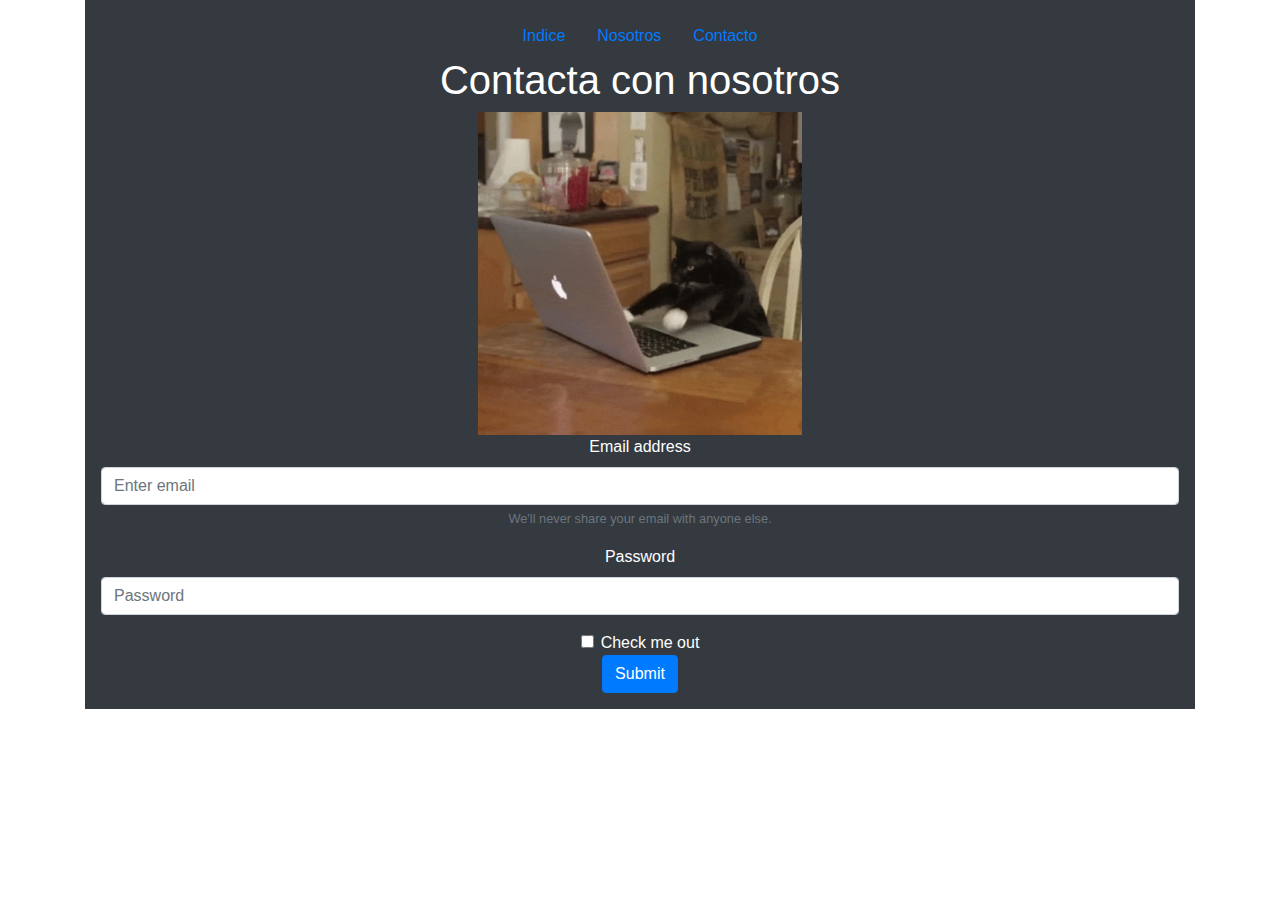
<file: contacta.html>
<!DOCTYPE html>
<html lang="en">
<head>
    <meta charset="UTF-8">
    <meta name="viewport" content="width=device-width, initial-scale=1.0">
    <meta http-equiv="X-UA-Compatible" content="ie=edge">
    <link rel="stylesheet" href="css/bootstrap.min.css">
    <link rel="stylesheet" href="css/style.css">
    <title>Document</title>
</head>
<body>
        <div class="container">
        <div class="p-3 mb-2 bg-dark text-white">
        <ul class="nav justify-content-center">
                <li class="nav-item">
                  <a class="nav-link active" href="index.html">Indice</a>
                </li>
                <li class="nav-item">
                  <a class="nav-link" href="sobre.html">Nosotros</a>
                </li>
                <li class="nav-item">
                  <a class="nav-link" href="contacta.html">Contacto</a>
                </li>
              </ul>
              <center><h1>Contacta con nosotros</h1>
              <img src="img/macbook.gif" alt="" class="gato">
              <form>
                    <div class="form-group">
                      <label for="exampleInputEmail1">Email address</label>
                      <input type="email" class="form-control" id="exampleInputEmail1" aria-describedby="emailHelp" placeholder="Enter email">
                      <small id="emailHelp" class="form-text text-muted">We'll never share your email with anyone else.</small>
                    </div>
                    <div class="form-group">
                      <label for="exampleInputPassword1">Password</label>
                      <input type="password" class="form-control" id="exampleInputPassword1" placeholder="Password">
                    </div>
                    <div class="form-check">
                      <input type="checkbox" class="form-check-input" id="exampleCheck1">
                      <label class="form-check-label" for="exampleCheck1">Check me out</label>
                    </div>
                    <button type="submit" class="btn btn-primary">Submit</button>
                  </form></center>
                  </div>
                  </div>
                  
</body>
</html>
</file>
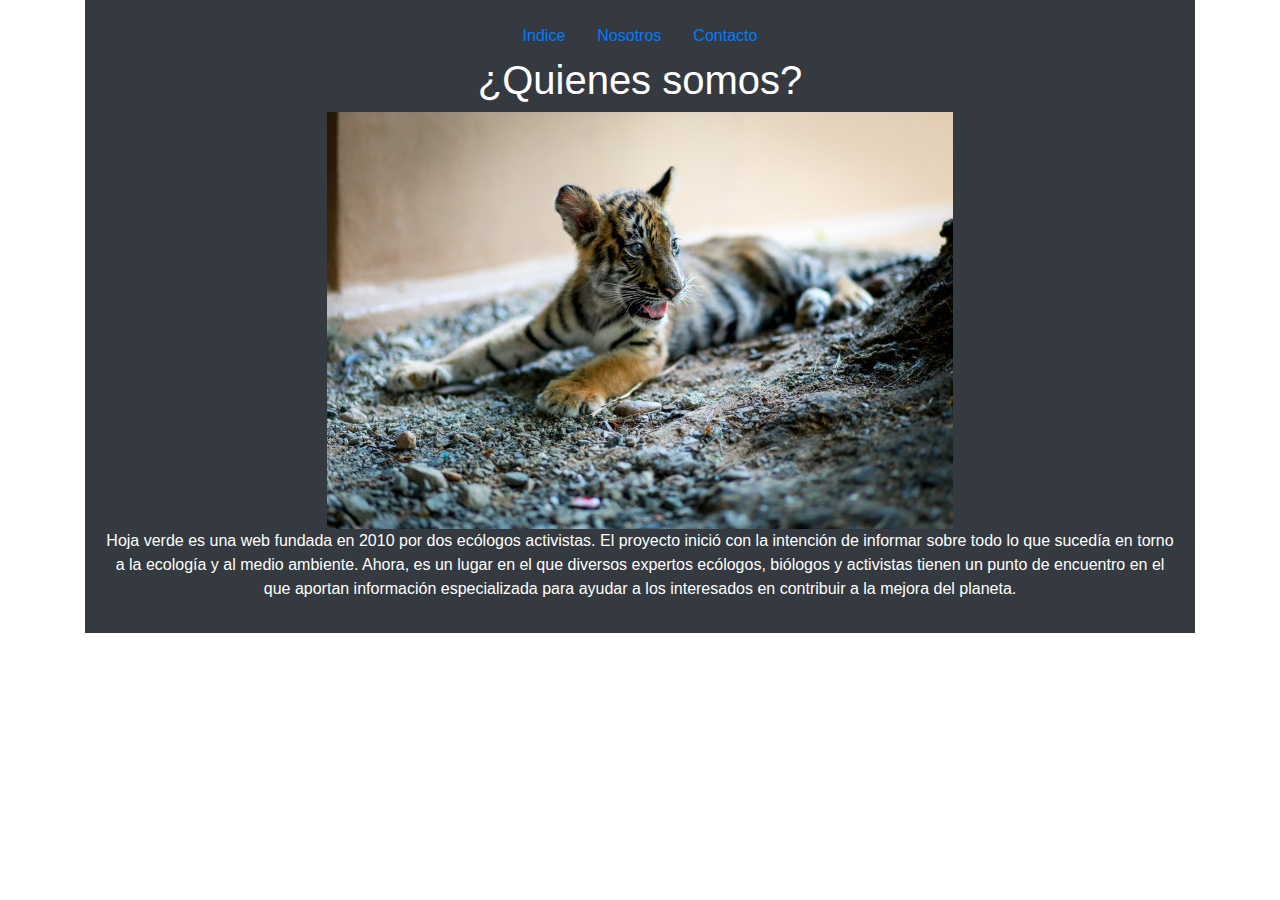
<file: sobre.html>
<!DOCTYPE html>
<html lang="en">
<head>
    <meta charset="UTF-8">
    <meta name="viewport" content="width=device-width, initial-scale=1.0">
    <meta http-equiv="X-UA-Compatible" content="ie=edge">
    <link rel="stylesheet" href="css/bootstrap.min.css">
    <link rel="stylesheet" href="css/style.css">
    <title>Document</title>
</head>
<body>
        <div class="container">
        <div class="p-3 mb-2 bg-dark text-white">  <ul class="nav justify-content-center">
                <li class="nav-item">
                  <a class="nav-link active" href="index.html">Indice</a>
                </li>
                <li class="nav-item">
                  <a class="nav-link" href="sobre.html">Nosotros</a>
                </li>
                <li class="nav-item">
                  <a class="nav-link" href="contacta.html">Contacto</a>
                </li>
              </ul>
              <center><div><h1>¿Quienes somos?</h1>
                <img src="img/nosotros.jpg" alt="">
              <p>Hoja verde es una web fundada en 2010 por dos ecólogos activistas. El proyecto inició con la intención de informar sobre todo lo que sucedía en torno a la ecología y al medio ambiente. Ahora, es un lugar en el que diversos expertos ecólogos, biólogos y activistas tienen un punto de encuentro en el que aportan información especializada para ayudar a los interesados en contribuir a la mejora del planeta.</p</div></div></center>
</body>
</html>
</file>
<file: css/style.css>
.gato{
    height: 30%;
    width: 30%;
}
</file>
